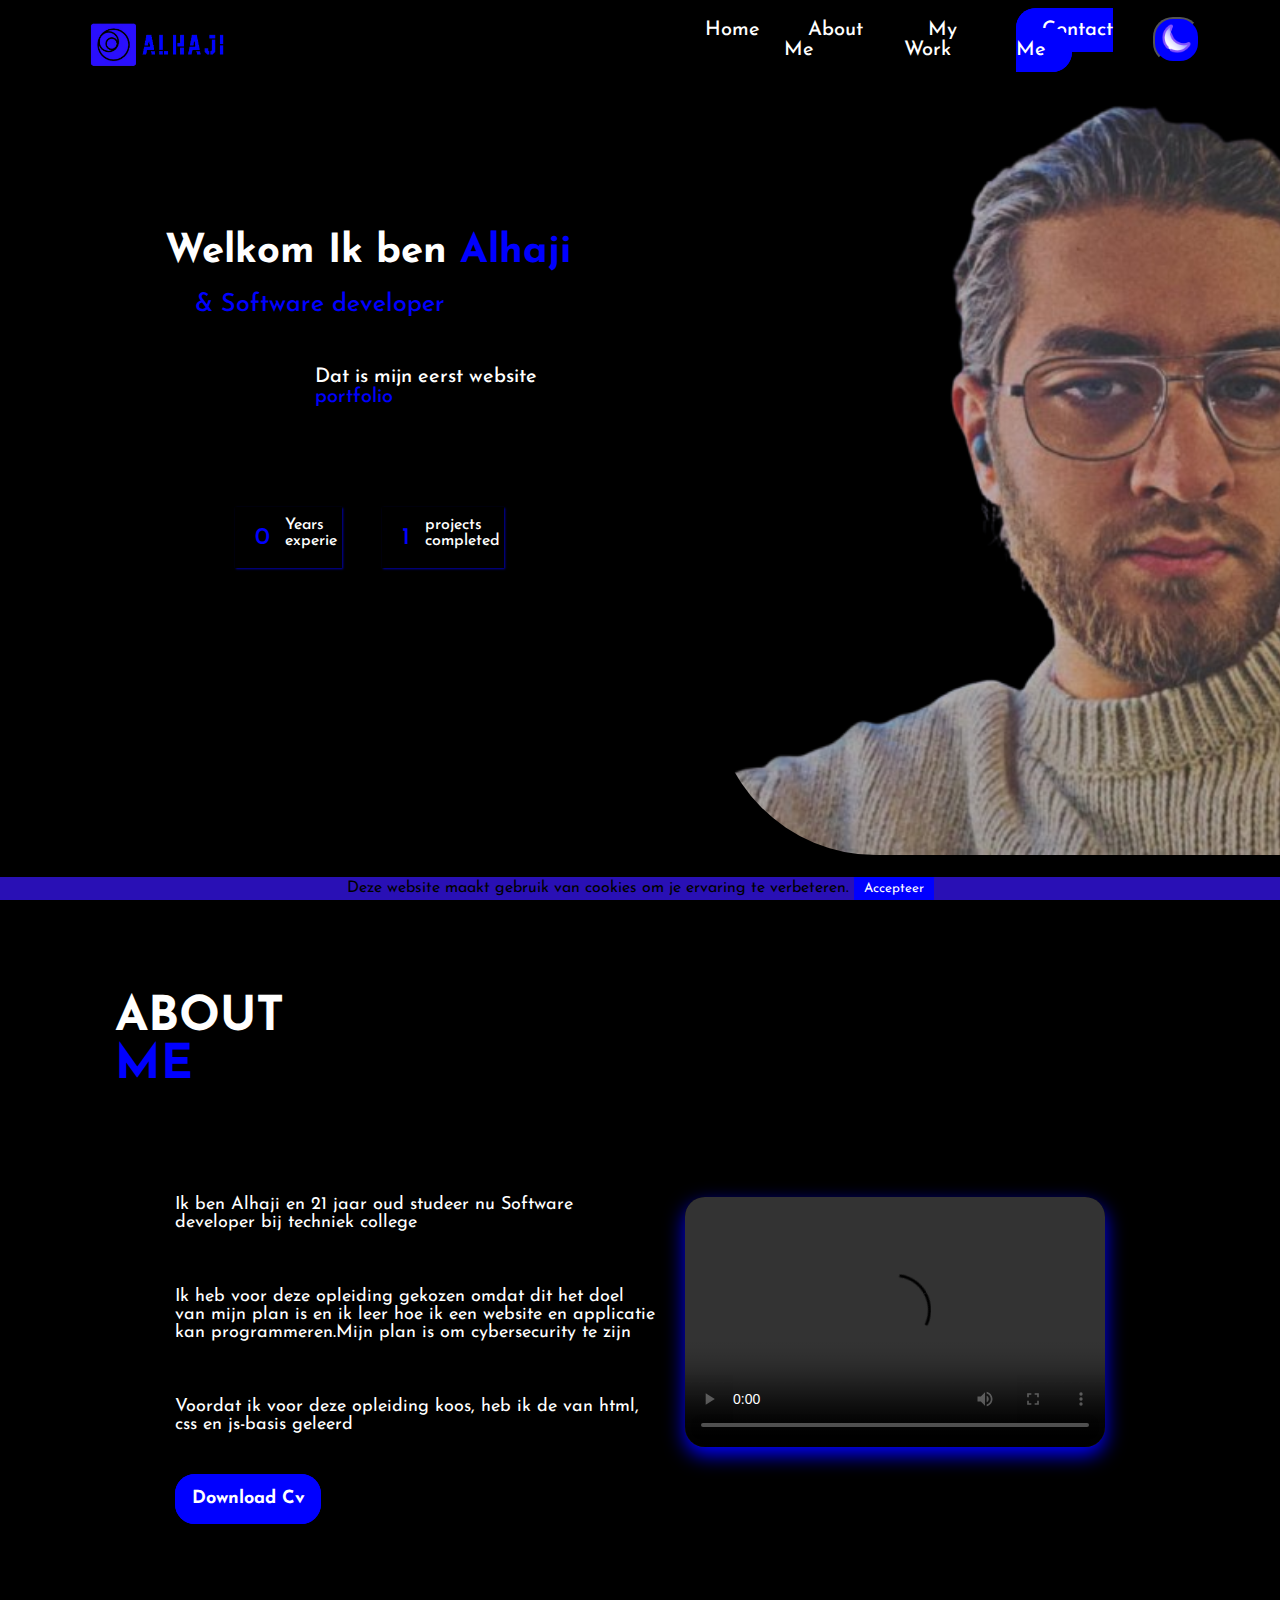
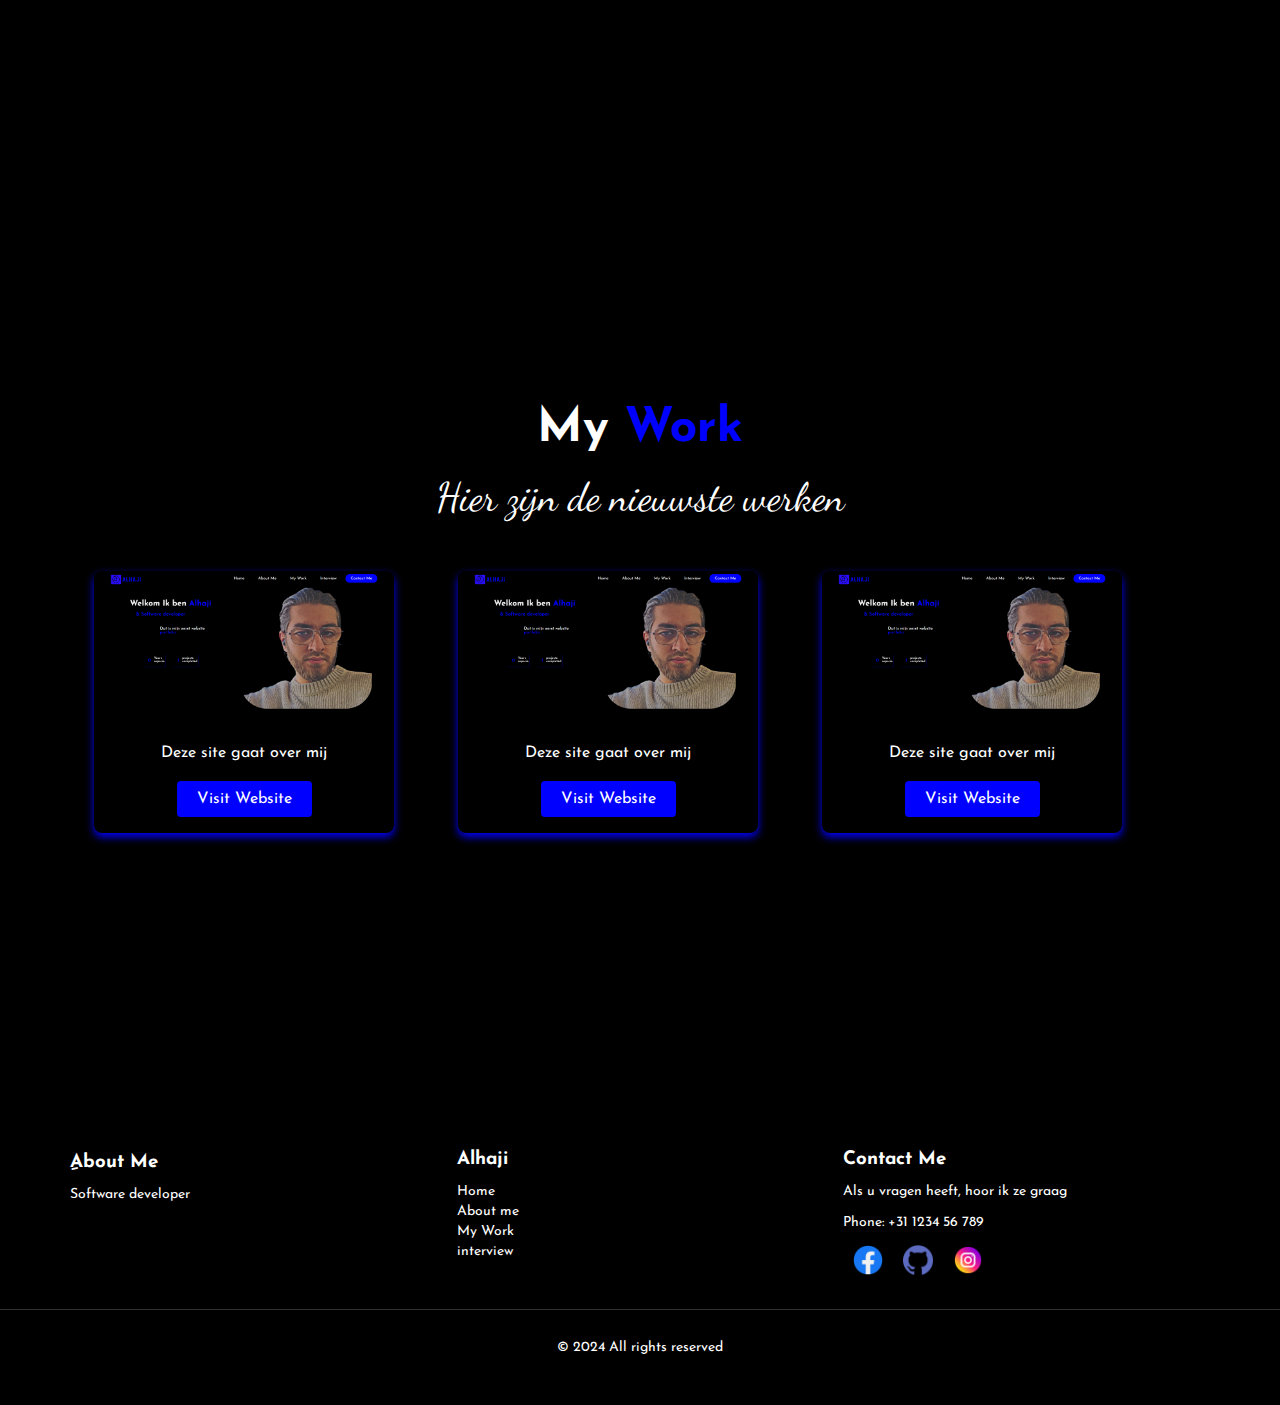
<file: index.html>
<!DOCTYPE html>
<html lang="en">
<head>
    <meta charset="UTF-8">
    <meta name="viewport" content="width=device-width, initial-scale=1.0">
    <title>Alhaji</title>
    <link rel="stylesheet" href="style.css">
</head>
<body id="body">
    <header>
        <a href="/index.html" class="logo">

            <img src="Imags/logo1.png" alt="logo">
            
        </a>
        <nav class="navbar">
            <ul>
                <li><a href="#Home" >Home</a></li>
                <li><a href="#about-me" >About me</a></li>
                <li><a href="#My Work">My Work</a></li>
                <!-- <li><a href="#">interview </a></li> -->
                <li><a class="contact-style" href="/contact.html">contact Me</a></li>
                
            </ul>
        </nav>
        <button onclick="lichtmoed()" class="dark-mode-toggle"><img src="/Imags/icons-dark-mode.png" alt=""></button>
    </header>
    <!-- Start Home -->
    <section class="Home" id="Home">

        <div class="content">
          <h1> Welkom  Ik ben <span> Alhaji</span> </h1>

          <p class="baan"><span>& Software developer</span></p>
         
          <p class="commant">Dat is mijn eerst website <span>portfolio</span></p>

           <ul>
             <li><span class="numper"> 0 </span> Years <br>  experie</li>
             <li><span class="numper"> 1 </span> projects <br>completed</li>
           </ul>

        </div>
        <div class="imag">
            <img src="Imags/mijnfoto.png" alt="">
        </div>

 

    </section>
     <!-- END Home -->
       <!-- Start about-me -->
    <section class="about-me" id="about-me">

        <div class="ABOUT">
            <h1>ABOUT <br> <span>ME</span> </h1>
        </div>
    
        <div class="singel-about">
            <div class="raw">
                <p>Ik ben Alhaji en 21 jaar oud studeer nu Software developer bij techniek college</p>
                <p>Ik heb voor deze opleiding gekozen omdat dit het doel van mijn plan is en ik leer hoe ik een website en applicatie kan programmeren.Mijn plan is om cybersecurity te zijn </p>
                <p>Voordat ik voor deze opleiding koos, heb ik de van html, css en js-basis geleerd</p>
                <p class="cv"><a href="#">Download Cv</a></p>
            </div>
            <div class="video-about">
                <video controls >
                    <source src="" type="video-mp4" controls>
                                
                 </video>
            </div>
               
        </div>
    </section>  
        <!-- End about-me -->
    <!-- start My-Work -->
    <section class="My-Work" id="My Work">
        <div class="Work">
            <h1>My <span>Work</span> </h1>
            
        </div> 
        <div class="tips">
            <p>Hier zijn de nieuwste werken </p>
        </div>
        <div class="cards">
            <div class="card">
                <img src="Imags/protofile.png" alt="card-foto">
                <div class="card-content">
                <h2></h2>
                <p>Deze site gaat over mij</p>
                <a href="https://github.com/Al7aji/protofile.git" class="card-button">Visit Website</a>
                </div>
            </div>
            <div class="card">
                <img src="Imags/protofile.png" alt="card-foto">
                <div class="card-content">
                <h2></h2>
                <p>Deze site gaat over mij</p>
                <a href="https://github.com/Al7aji/protofile.git" class="card-button">Visit Website</a>
                </div>
            </div>
            <div class="card">
                <img src="Imags/protofile.png" alt="card-foto">
                <div class="card-content">
                <h2></h2>
                <p>Deze site gaat over mij</p>
                <a href="https://github.com/Al7aji/protofile.git" class="card-button">Visit Website</a>
                </div>
            </div>

        </div>

    </section>
     <!-- END My-Work -->

      <!-- Start footer -->
    <footer>
        <div class="footer-container">
            <div class="footer-section about">
                <h3>ِAbout Me</h3>
                <p>Software developer</p>
            </div>
            <div class="footer-section links">
                <h3>Alhaji</h3>
                <ul>
                    <li><a href="#">Home</a></li>
                    <li><a href="#">About me</a></li>
                    <li><a href="#">My Work</a></li>
                    <li><a href="#">interview</a></li>
                </ul>
            </div>
            <div class="footer-section contact">
                <h3>Contact Me</h3>
                <p>Als u vragen heeft, hoor ik ze graag</p><br>
                <p>Phone: +31 1234 56 789</p>
                <div class="socials">
                    <a href="#"><img src="/Imags/Facebook-icon.png" alt="Facebook"></a>
                    <a href="#"><img src="/Imags/github-icon.png" alt="github"></a>
                    <a href="#"><img src="/Imags/instagram-icon.png" alt="Instagram"></a>
                </div>
            </div>
        </div>
        <div class="footer-bottom">
            <p>&copy; 2024 All rights reserved</p>
        </div>
    </footer>
       <!-- END footer -->

    <div id="cookie-message" class="cookie-message">
        <p>Deze website maakt gebruik van cookies om je ervaring te verbeteren. <button id="accept-cookie">Accepteer</button></p>
    </div>


  <script src="/main.js"></script>
</body>
</html>
</file>
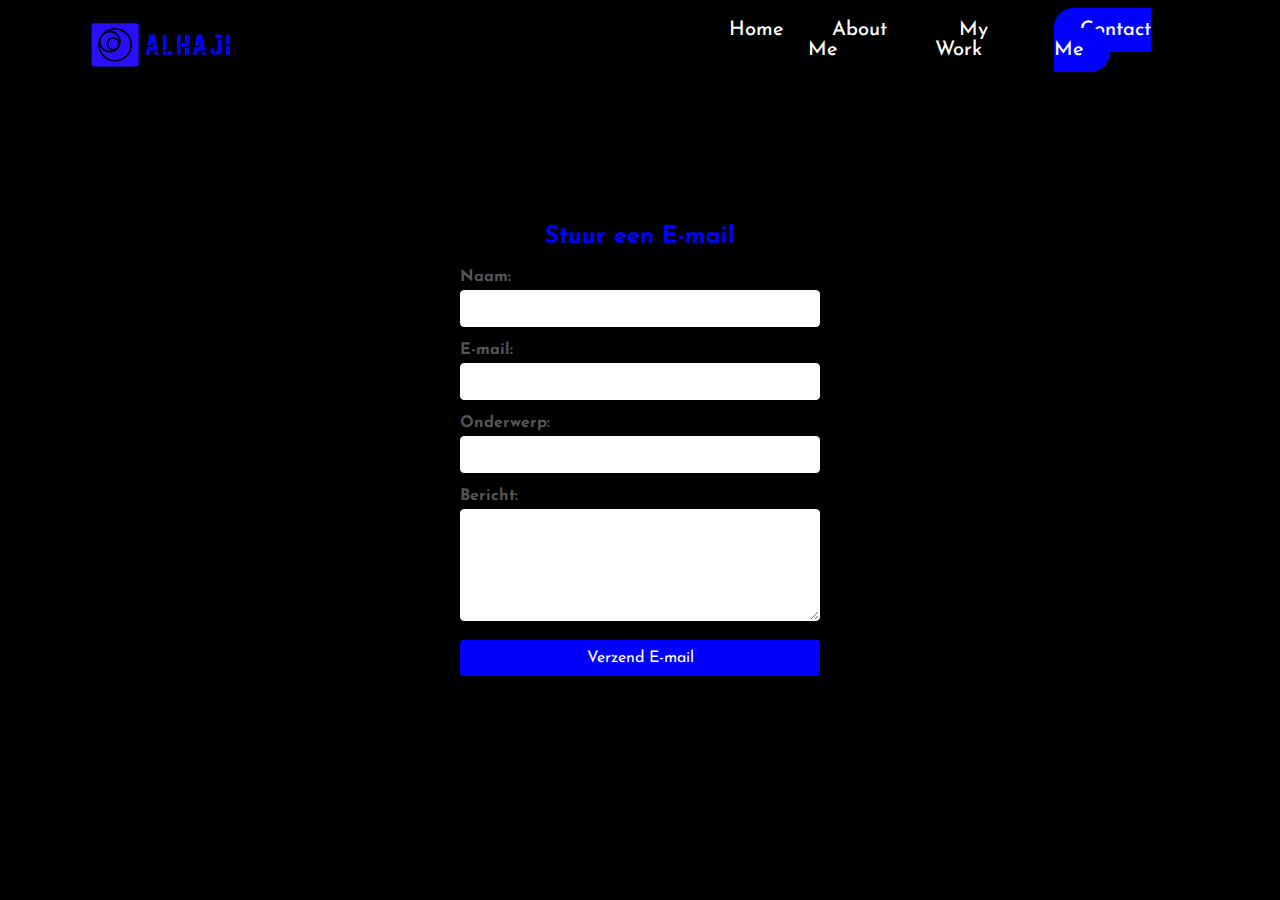
<file: contact.html>
<!DOCTYPE html>
<html lang="en">
<head>
    <meta charset="UTF-8">
    <meta name="viewport" content="width=device-width, initial-scale=1.0">
    <title>Contact</title>
    <link rel="stylesheet" href="style.css">
</head>
<body >
    <header>
        <a href="/index.html" class="logo">

            <img src="/Imags/logo1.png" alt="logo">
            
        </a>
        <nav class="navbar">
            <ul>
                <li><a href="#">Home</a></li>
                <li><a href="#">About me</a></li>
                <li><a href="#">My Work</a></li>
                <!-- <li><a href="#">interview </a></li> -->
                <li><a class="contact-style" href="/contact.html">contact Me</a></li>
            </ul>
        </nav>
    </header>
    <section class="form-section">
        <div class="form-container">
            <h2>Stuur een E-mail</h2>
            <form action="/verzend_email" method="post">
                <label for="naam">Naam:</label>
                <input type="text" id="naam" name="naam"  required>

                <label for="email">E-mail:</label>
                <input type="email" id="email" name="email" required>

                <label for="onderwerp">Onderwerp:</label>
                <input type="text" id="onderwerp" name="onderwerp" required>

                <label for="bericht">Bericht:</label>
                <textarea id="bericht" name="bericht" rows="6" required minlength="12" maxlength="400"></textarea>

                <button type="submit">Verzend E-mail</button>
            </form>
        </div>
    </section>
</body>
</html>
</file>
<file: style.css>
@import url('https://fonts.googleapis.com/css2?family=Josefin+Sans:ital,wght@0,100..700;1,100..700&display=swap');

@import url('https://fonts.googleapis.com/css2?family=Dancing+Script:wght@400..700&family=Josefin+Sans:ital,wght@0,100..700;1,100..700&display=swap');

*{
    margin: 0 ;
    padding: 0;
    text-decoration: none;
    box-sizing: border-box;
    font-family: "Josefin Sans", sans-serif;   
    transition: color 0.3s;
}
html{
    scroll-behavior: smooth;
    
}

:root {
    --bg-color:   #000000;
    --text-color:  #ffffff;
    --link-color: blue;
}
.dark-mode {
    --bg-color: #ffffff;
    --text-color:  #000000;

}


/* start navbar */
header{
   
    background-color: var(--bg-color);
    height: 75px;
    width: 100%;
    display: flex;
    justify-content: space-between;
    align-items: center;
    padding: 40px 80px;
    position: fixed;
    z-index: 1000;
}

.logo img{
    display: flex;
    width: 30%;
    
    
}
.navbar{
     
     margin-left: 95px ;
}

.navbar ul {
    display: flex;
    list-style-type: none;
    
}
.navbar li a{  
    color: var(--text-color);
    margin-right: #ffffffc5 ;
    padding: .6rem 1.5rem;
    border-radius: 20px;
    font-size: 20px;
    font-weight: 500;
    text-transform: capitalize;
    
}
.navbar li a:hover{ 
    color:  var(--link-color);
}
.navbar .contact-style{
 background-color:  blue;
 border: 2px solid blue;
 color:  #ffffff;

}
.navbar .contact-style:hover{
   background-color:  #000000;
   color: #ffffffc5;
   
}
.dark-mode-toggle {
    
    background:  var(--link-color);
    padding: 2px 4px;
    border-radius: 20px;
    
}
.dark-mode-toggle img{
    
    width: 35px;
 
}


            /* end navbar */

                                          /* start home */
section{
    
    min-height: 100vh;
    padding: 2rem 9%;
    background-color: var(--bg-color); 
    width: 100%;
    
}
span{
    color: var(--link-color);
    
}

.Home{
    display: flex;
    justify-content: space-between;
    align-items: center;
    
    

}

.content{
   display: flex;
   padding: 50px;
   flex-direction: column;
   font-weight: 500;

   
}

.content h1{
    font-size: 40PX;
    color: var(--text-color);
}

.content .baan {
    font-size: 25PX;
    margin:20px 30px;

}

.content p{
    margin-top: 30px;
    font-size: 20PX;
    color: var(--text-color);
      
}
.content .commant{
    margin-left: 150px;
}
.content ul{
    display: flex;
    list-style-type: none;
    margin: 50px;
    align-items: center;
}

.content ul li{
  display: flex;
  margin:50px 20px;
  padding: .6rem 0.3rem;
  box-shadow: 1px 1px 2px rgba(0, 0, 255, 0.679);
  color: var(--text-color);
  

}
.content .numper{
    
    padding: 9px 15px;
    font-size: x-large;
}


             /* mijn foto */


.imag{
     display: flex;
     align-items: center;
     justify-content: center;


}
.imag img{
    min-height: 90vh;
    min-width: 50vh;
    border-radius: 20%;
    margin-left: 90px;
    
}
         /* end home */   
                         /* start about me */

.about-me{
    padding-top: 94px;
    display: flex;
    flex-direction: column;
    color: var(--text-color);
    
}

.singel-about{
  margin: 50px 60px;
  display: flex;
  justify-content: space-between;
  align-items: center;
  

}

.ABOUT{
    font-size: x-large;
}

.raw p{
   margin-top: 3.5rem;
   font-size: 18px;
   width: 30rem;
   color: var(--text-color);
}

.cv a{
    background-color: var(--link-color);
    border: 2px solid var(--link-color);
    padding: .9rem 0.9rem;
    font-weight: 800;
    border-radius: 20px;
    color: white;
    
}


.about-me .cv a:hover{
    background-color: var(--bg-color);
    color:  var(--text-color);
}

.video-about video{
    width: 420px;
    height: 250px;
    border-radius: 20px;
    box-shadow: 0px 8px 20px var(--link-color);
    
}

           /* end about me */
                              /* start My-Work */

.My-Work{
    padding-top: 0px;
    display: flex;
    flex-direction: column;
    align-items: center;
    justify-content: center;
    height: 100vh;
    color: var(--text-color);

}
.Work {
  font-size: x-large;
  
}
.tips{
    padding: 20px;
    display: flex;
    font-size: 40px;
    
}
.tips p{

    font-family: "Dancing Script", cursive;
    
}
.cards{
    display: flex;
    flex-direction: row;
    margin: 30px 20px;
    
    
}
.card {
    width: 300px;
    border-radius: 8px;
    box-shadow: 0 4px 8px var(--link-color);
    overflow: hidden;
    background-color:  var(--bg-color);
    text-align: center;
    transition: transform 0.2s ease-in-out;
    margin-right: 4rem;

    
  }
  
.card:hover {
    transform: scale(1.05);
}
.card img {
    width: 100%;
    height: auto;
  }
.card-content {
    padding: 16px;
}
.card-content h2{
    font-size: 1.5em;
    margin: 0;
}
.card-content p {
    color: var(--text-color);
    font-size: 1em;
    margin: 10px 0;
}
.card-button {
    display: inline-block;
    padding: 10px 20px;
    margin-top: 10px;
    background-color: var(--link-color);
    color: var(--text-color);
    text-decoration: none;
    border-radius: 4px;
    transition: background-color 0.2s;
  }
  .card-button:hover {
    background-color: var(--link-color);
  }
                /* END My-Work */
                /* Start form-section */
.form-section {
    background-color: var(--bg-color);
    display: flex;
    align-items: center;
    justify-content: center;
}

.form-container {
    background-color: var(--bg-color);
    padding: 20px;
    border-radius: 8px;
    box-shadow: 0px 4px 8px rgba(0, 0, 0, 0.1);
    max-width: 400px;
    width: 100%;
    
}

.form-container h2 {
    color:  var(--link-color);
    text-align: center;
    margin-bottom: 20px;
}

.form-container label {
    display: block;
    color: #555;
    font-weight: bold;
    margin-bottom: 5px;
}

.form-container input[type="text"],
.form-container input[type="email"],
.form-container textarea {
    width: 100%;
    padding: 10px;
    margin-bottom: 15px;
    border: 1px solid  var(--text-color);
    border-radius: 4px;
    font-size: 14px;
    color: #333;
    resize: vertical;
}


.form-container button {
    width: 100%;
    padding: 10px;
    background-color: var(--link-color);
    color: var(--text-color);
    border: none;
    border-radius: 4px;
    font-size: 16px;
    cursor: pointer;
    transition: background-color 0.3s;
}

.form-container button:hover {
    background-color: var(--link-color);

}    

            /*  form-section */


            /* Start footer  */


footer {
    background-color:  var(--bg-color);
    color:  var(--link-color);
    padding: 20px 0;
    font-family: Arial, sans-serif;
}

.footer-container {
    display: flex;
    justify-content: space-between;
    max-width: 1200px;
    margin: 0 auto;
    padding: 20px;
}

.footer-section {
    flex: 1;
    padding: 10px;
    
}

.footer-section h3 {
    color: var(--text-color);
    margin-bottom: 15px;
}

.footer-section p, .footer-section ul, .footer-bottom p {
    font-size: 14px;
    color: var(--text-color);

}

.footer-section ul {
    list-style: none;
    padding: 0;
}

.footer-section ul li {
    margin: 5px 0;
}

.footer-section ul li a {
    color:  var(--text-color);
    
}

.footer-section ul li a:hover {
    color:  var(--link-color);
}
.socials{
    display: flex;
}
.socials img{
  width: 30px;
  height: 30px;
  margin-top: 15px ;
  
}
.socials a {
    margin: 0 10px;   
}

.footer-bottom {
    text-align: center;
    padding: 30px 0;
    font-size: 14px;
    border-top: 1px solid #323131;
    color:  var(--link-color);
}
            /* END footer  */

.cookie-message {
    position: fixed;
    bottom: 0;
    left: 0;
    right: 0;
    background-color: rgb(41, 16, 181);
<<<<<<< HEAD
    color: var(--text-color);
=======
    color: white;
>>>>>>> origin/main
    padding: 10px;
    text-align: center;
    font-size: 16px;
}

.cookie-message button {
    background-color: var(--link-color);
    color: var(--text-color);
    border: none;
    padding: 5px 10px;
    cursor: pointer;
}

.cookie-message button:hover {
    background-color: var(--text-color);
    color: #000000;
}
</file>
